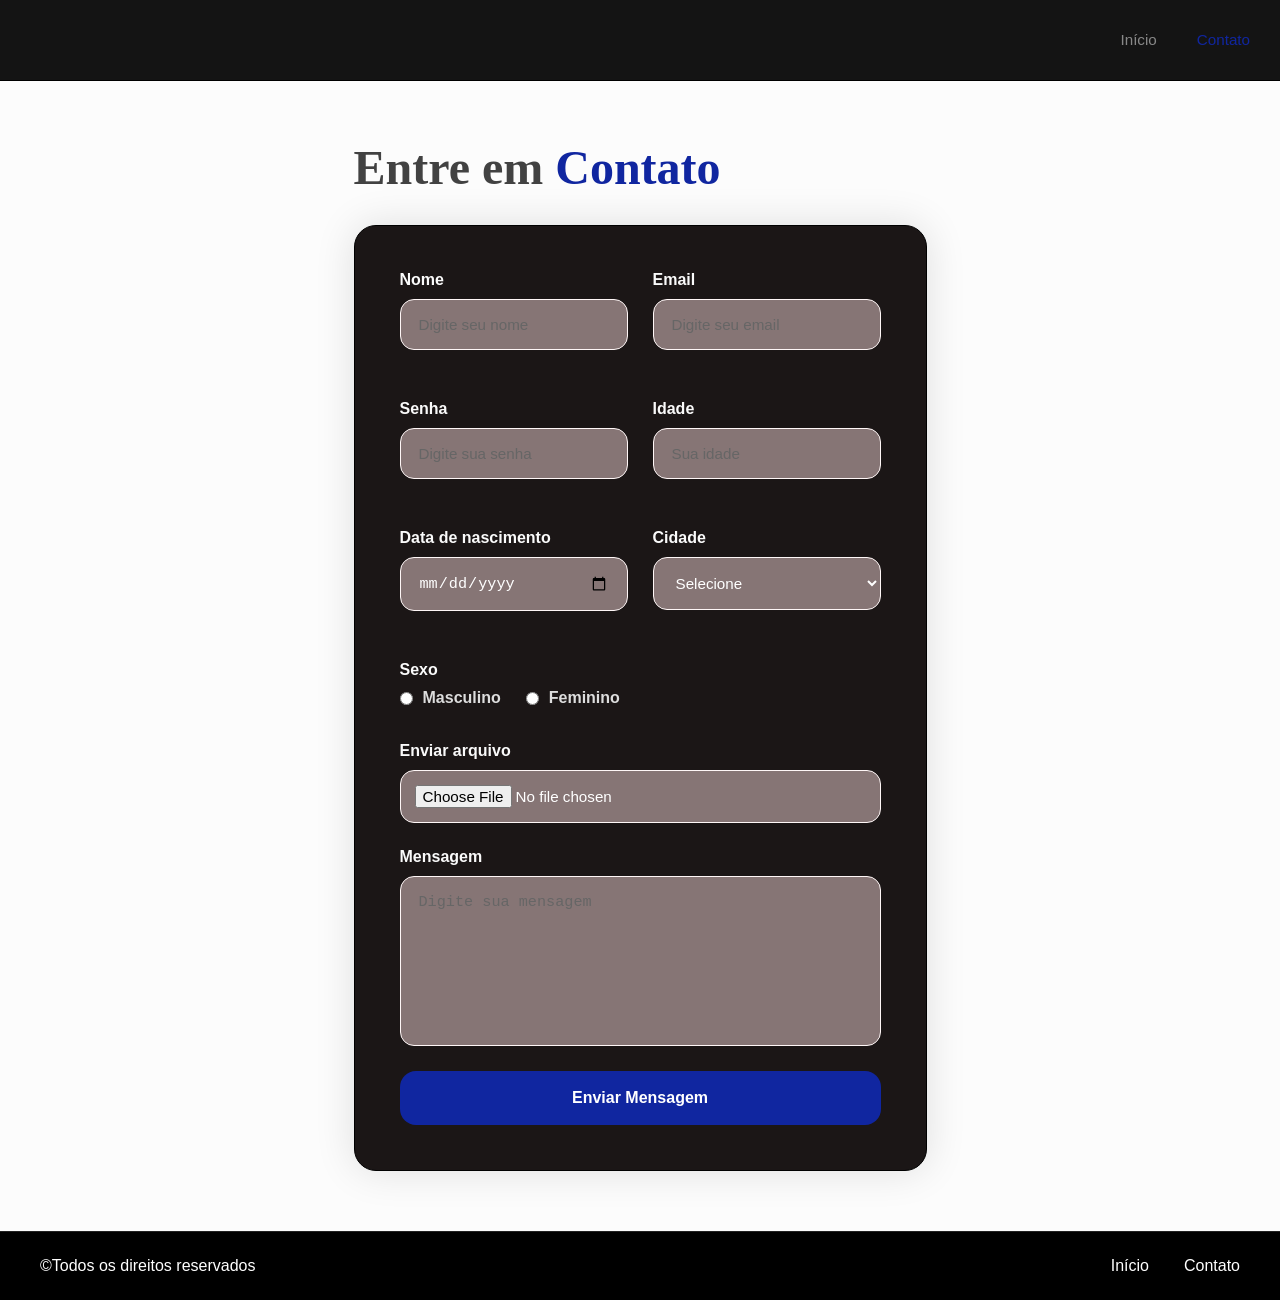
<file: contato.html>
<!DOCTYPE html>
<html lang="pt-BR">

<head>
    <meta charset="UTF-8" />
    <meta name="viewport" content="width=device-width, initial-scale=1.0" />

    <title>Contato</title>

    <link
        href="https://fonts.googleapis.com/css2?family=Playfair+Display:wght@400;700;900&family=DM+Sans:wght@300;400;500;600&display=swap%22 rel="
        stylesheet" />

    <link rel="stylesheet" href="CSS/style.css">
</head>

<body>

    <!-- HEADER -->
    <header>
        <nav>
            <a href="index.html" class="logo">
            </a>

            <ul>
                <li><a href="index.html">Início</a></li>
                <li><a href="contato.html" class="active">Contato</a></li>
            </ul>
        </nav>
    </header>

    <!-- MAIN -->
    <main class="contato-page">

        <section class="form-section">

            <div class="section-header">
                <h2>Entre em <span>Contato</span></h2>

            </div>

            <form action="#" method="get" onsubmit="this.reset()">

                <!-- GRID -->
                <div class="form-grid">

                    <!-- Nome -->
                    <div class="input-box">
                        <label for="nome">Nome</label>

                        <input type="text" id="nome" name="nome" placeholder="Digite seu nome" required maxlength="50">
                    </div>

                    <!-- Email -->
                    <div class="input-box">
                        <label for="email">Email</label>

                        <input type="email" id="email" name="email" placeholder="Digite seu email" required>
                    </div>

                    <!-- Senha -->
                    <div class="input-box">
                        <label for="senha">Senha</label>

                        <input type="password" id="senha" name="senha" placeholder="Digite sua senha" minlength="6"
                            required>
                    </div>

                    <!-- Idade -->
                    <div class="input-box">
                        <label for="idade">Idade</label>

                        <input type="number" id="idade" name="idade" min="1" max="120" placeholder="Sua idade" required>
                    </div>

                    <!-- Data -->
                    <div class="input-box">
                        <label for="data">Data de nascimento</label>

                        <input type="date" id="data" name="data" required>
                    </div>

                    <!-- Cidade -->
                    <div class="input-box">
                        <label for="cidade">Cidade</label>

                        <select id="cidade" name="cidade">

                            <option value="">Selecione</option>
                            <option value="ip">Ipatinga</option>
                            <option value="mg">Timóteo</option>
                            <option value="sp">Santana do Paraíso</option>
                            <option value="cf">Coronel Fabriciano</option>

                        </select>
                    </div>

                </div>

                <!-- SEXO -->
                <div class="input-box sexo-box">

                    <p>Sexo</p>

                    <div class="radio-group">

                        <label class="radio-option">
                            <input type="radio" name="sexo" value="masculino" required>
                            Masculino
                        </label>

                        <label class="radio-option">
                            <input type="radio" name="sexo" value="feminino">
                            Feminino
                        </label>

                    </div>

                </div>

                <!-- ARQUIVO -->
                <div class="input-box">

                    <label for="arquivo">Enviar arquivo</label>

                    <input type="file" id="arquivo" name="arquivo">

                </div>

                <!-- MENSAGEM -->
                <div class="input-box">

                    <label for="mensagem">Mensagem</label>

                    <textarea id="mensagem" name="mensagem" rows="6" placeholder="Digite sua mensagem"></textarea>

                </div>

                <!-- BOTÃO -->
                <button type="submit" class="submit-btn">
                    Enviar Mensagem
                </button>

            </form>

        </section>

    </main>

    <!-- FOOTER -->

    <footer>

        <p class="copyright">©Todos os direitos reservados</p>

        <ul class="nav-rodape">
            <li><a href="index.html">Início</a></li>
            <li><a href="contato.html">Contato</a></li>
          </ul>

    </footer>
</body>

</html>
</file>
<file: CSS/style.css>
/* RESET */
* {
    margin: 0;
    padding: 0;
    box-sizing: border-box;
  }
 
  /* ROOT */
  :root {
    --bg: #fcfcfc;
    --surface: #1b1616;
    --surface-2: #000000;
    --border: #000000;
 
    --accent: #1026a0;
    --accent-2: #0021b3;
 
    --text: #424242;
    --muted: #888888;
 
    --radius: 22px;
  }
 
  /* BODY */
  body {
    font-family: 'DM Sans', sans-serif;
    background: var(--bg);
    color: var(--text);
  
    margin: 0;
    padding: 0;
  
    overflow-x: hidden;
  
    min-height: 100vh;
  
    display: flex;
    flex-direction: column;
  }

  /* MAIN */
main {
    flex: 1;
  }
 
  /* HEADER */
  header {
    position: fixed;
    top: 0;
    left: 0;
    width: 100%;
 
    z-index: 1000;
 
    background: rgba(0, 0, 0, 0.92);
    backdrop-filter: blur(12px);
 
    border-bottom: 1px solid var(--border);
  }
 
  nav {
    max-width: 1280px;
    height: 80px;
 
    margin: auto;
    padding: 0 30px;
 
    display: flex;
    align-items: center;
    justify-content: space-between;
  }
 
  .logo {
    text-decoration: none;
 
    font-family: 'Playfair Display', serif;
    font-size: 2rem;
    font-weight: 900;
 
    color: var(--accent);
  }
 
  .logo span {
    color: white;
  }
 
  nav ul {
    display: flex;
    align-items: center;
    gap: 40px;
 
    list-style: none;
  }
 
  nav ul li a {
    text-decoration: none;
 
    color: #888;
 
    font-size: 0.95rem;
    font-weight: 500;
 
    transition: 0.3s;
  }
 
  nav ul li a:hover,
  nav ul li a.active {
    color: var(--accent);
  }
 
  /* MAIN */
  .contato-page {
    max-width: 1200px;
 
    margin: 140px auto 0;
 
    padding: 0 20px;
  }
 
  /* TITULO */
  .section-header {
    margin-bottom: 30px;
  }
 
  .section-header h2 {
    font-size: 3rem;
    font-family: 'Playfair Display', serif;
    margin-bottom: 10px;
  }
 
  .section-header h2 span {
    color: var(--accent);
  }
 
  .section-header p {
    color: var(--muted);
    font-size: 1rem;
  }
 
  /* FORM */
  .form-section {
    width: 100%;
  }
 
  form {
    background: var(--surface);
 
    border: 1px solid var(--border);
 
    border-radius: var(--radius);
 
    padding: 45px;
 
    box-shadow: 0 0 40px rgba(12, 12, 12, 0.12);
  }
 
  /* GRID */
  .form-grid {
    display: grid;
 
    grid-template-columns: repeat(2, 1fr);
 
    gap: 25px;
 
    margin-bottom: 25px;
  }
 
  /* INPUT BOX */
  .input-box {
    display: flex;
    flex-direction: column;
 
    margin-bottom: 25px;
  }
 
  /* LABEL */
  label,
  .sexo-box p {
    margin-bottom: 10px;
 
    font-size: 1rem;
    font-weight: 600;
 
    color: rgb(250, 250, 250);
  }
 
  /* INPUTS */
  input,
  select,
  textarea {
    width: 100%;
 
    background: #867575;
    color: rgb(255, 255, 255);
 
    border: 1px solid rgb(255, 247, 247);
 
    border-radius: 14px;
 
    padding: 16px 18px;
 
    font-size: 0.95rem;
 
    outline: none;
 
    transition: 0.3s;
  }
 
  /* FOCUS */
  input:focus,
  select:focus,
  textarea:focus {
    border-color: var(--accent);
 
    box-shadow: 0 0 12px rgba(0, 25, 139, 0.35);
  }
 
  /* PLACEHOLDER */
  input::placeholder,
  textarea::placeholder {
    color: #666;
  }
 
  /* TEXTAREA */
  textarea {
    resize: none;
    min-height: 170px;
  }
 
  /* RADIO */
  .radio-group {
    display: flex;
    gap: 25px;
  }
 
  .radio-option {
    display: flex;
    align-items: center;
    gap: 10px;
 
    color: #ddd;
  }
 
  .radio-option input {
    width: auto;
  }
 
  /* FILE */
  input[type="file"] {
    padding: 14px;
  }
 
  /* BUTTON */
  .submit-btn {
    width: 100%;
 
    background: var(--accent);
    color: white;
 
    border: none;
 
    border-radius: 16px;
 
    padding: 18px;
 
    font-size: 1rem;
    font-weight: 700;
 
    cursor: pointer;
 
    transition: 0.3s;
  }
 
  .submit-btn:hover {
    background: var(--accent-2);
 
    transform: translateY(-2px);
  }
 
 /* FOOTER */
footer {
    width: 100%;
  
    background: #000;
  
    padding: 25px 40px;
  
    display: flex;
    align-items: center;
    justify-content: space-between;
  
    border-top: 1px solid #222;
  
    margin-top: 60px;
  }
  
  /* TEXTO */
  .copyright {
    color: #fff;
  
    font-size: 1rem;
  }
  
  /* MENU */
  .nav-rodape {
    display: flex;
    gap: 35px;
  
    list-style: none;
  }
  
  /* LINKS */
  .nav-rodape li a {
    text-decoration: none;
  
    color: #fff;
  
    font-size: 1rem;
    font-weight: 500;
  
    transition: 0.3s;
  }
  
  /* HOVER */
  .nav-rodape li a:hover {
    color: var(--accent);
  }
  
  /* RESPONSIVO */
  @media (max-width: 700px) {
  
    footer {
      flex-direction: column;
      gap: 20px;
  
      text-align: center;
    }
  
  }
</file>
